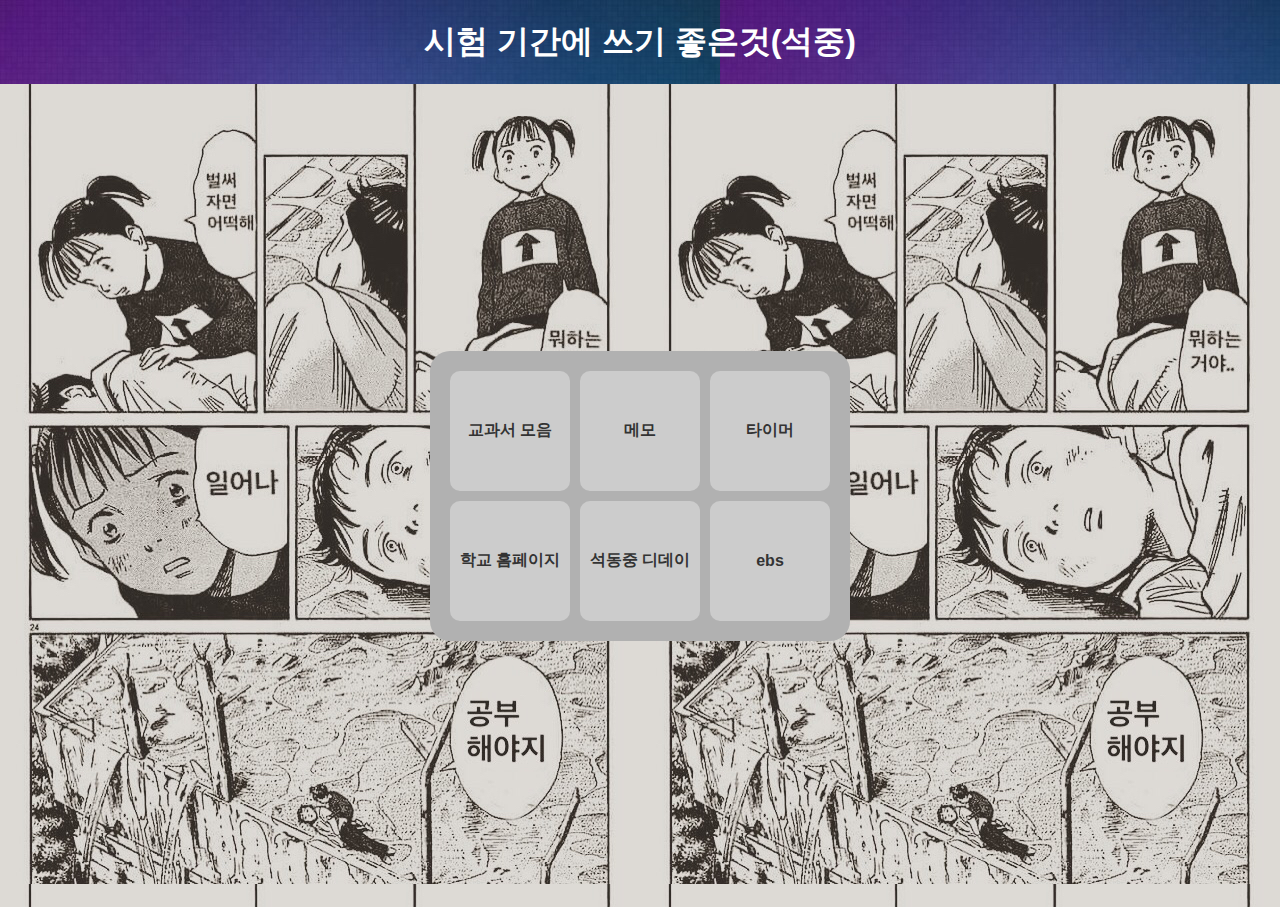
<file: index.html>
<!DOCTYPE html>
<html>
<head>
    <title>석중 시험기간에 쓰기 좋은 사이트</title>
    <link rel="stylesheet" href="style.css">
    <style>
        body {
            text-align: center;
            margin: 0;
            padding: 0;
        }
        .container {
            background-image: url(99A061335A2B31C60C.jpg); 
            padding: 20px; /* 흰 박스 내부 여백 */
            display: flex;
            justify-content: center;
            align-items: center;
            height: 87vh;
        }

        .button-background {
            background-color: rgb(177, 177, 177); /* 흰색 배경 */
            padding: 20px; /* 버튼 배경 내부 여백 */
            border-radius: 20px; /* 둥근 모서리 설정 */
        }

        .button-container {
            display: grid;
            grid-template-columns: repeat(3, auto); /* auto로 변경하여 버튼 크기에 따라 자동 조절 */
            grid-gap: 10px; /* 버튼 사이의 가로 간격을 조정 */
            grid-row-gap: 10; /* 버튼 사이의 세로 간격을 없앰 */
        }

        .button {
            width: 120px;
            height: 120px;
            background-color: #ccc; /* 회색 배경색 */
            color: #333; /* 글자색 */
            border: none;
            cursor: pointer;
            font-size: 16px;
            border-radius: 10px; /* 둥근 모서리 설정 */
            transition: transform 0.2s ease, box-shadow 0.2s ease, filter 0.2s ease; /* 버튼 애니메이션 효과 */
            font-size: 16px; /*/ 글자 크기 조정 */
            font-weight: bold; /* 글자 두껍게 설정 */
        }

        .button:hover {
            transform: scale(0.95); /* 마우스 호버 시 축소 애니메이션 */
            box-shadow: 0 0 20px rgba(0, 0, 0, 0.2); /* 그림자 추가 */
            filter: brightness(1.2); /* 유광 효과 추가 */
        }

        .button:active {
            transform: scale(0.9); /* 클릭 시 축소 애니메이션 */
        }
    </style>
</head>
<body>
    <header>
        <h1>시험 기간에 쓰기 좋은것(석중)</h1>
      </header>
      <div class="container">
        <div class="button-background">
            <div class="button-container">
                <button class="button" onclick="redirectToHTML('교과서 모음.html')">교과서 모음</button>
                <button class="button" onclick="redirectToHTML('memo.html')">메모</button>
                <button class="button" onclick="redirectToHTML('타이머.html')">타이머</button>
                <button class="button" onclick="redirectToLink('https://seokdong-m.gne.go.kr/')">학교 홈페이지</button>
                <button class="button" onclick="redirectToLink('https://dday.alpha93.kr/')">석동중 디데이</button>
                <button class="button" onclick="redirectToLink('https://www.ebs.co.kr/')">ebs</button>
            </div>
        </div>
    </div>

    <script src="script.js"></script>
</body>
</html>
</file>
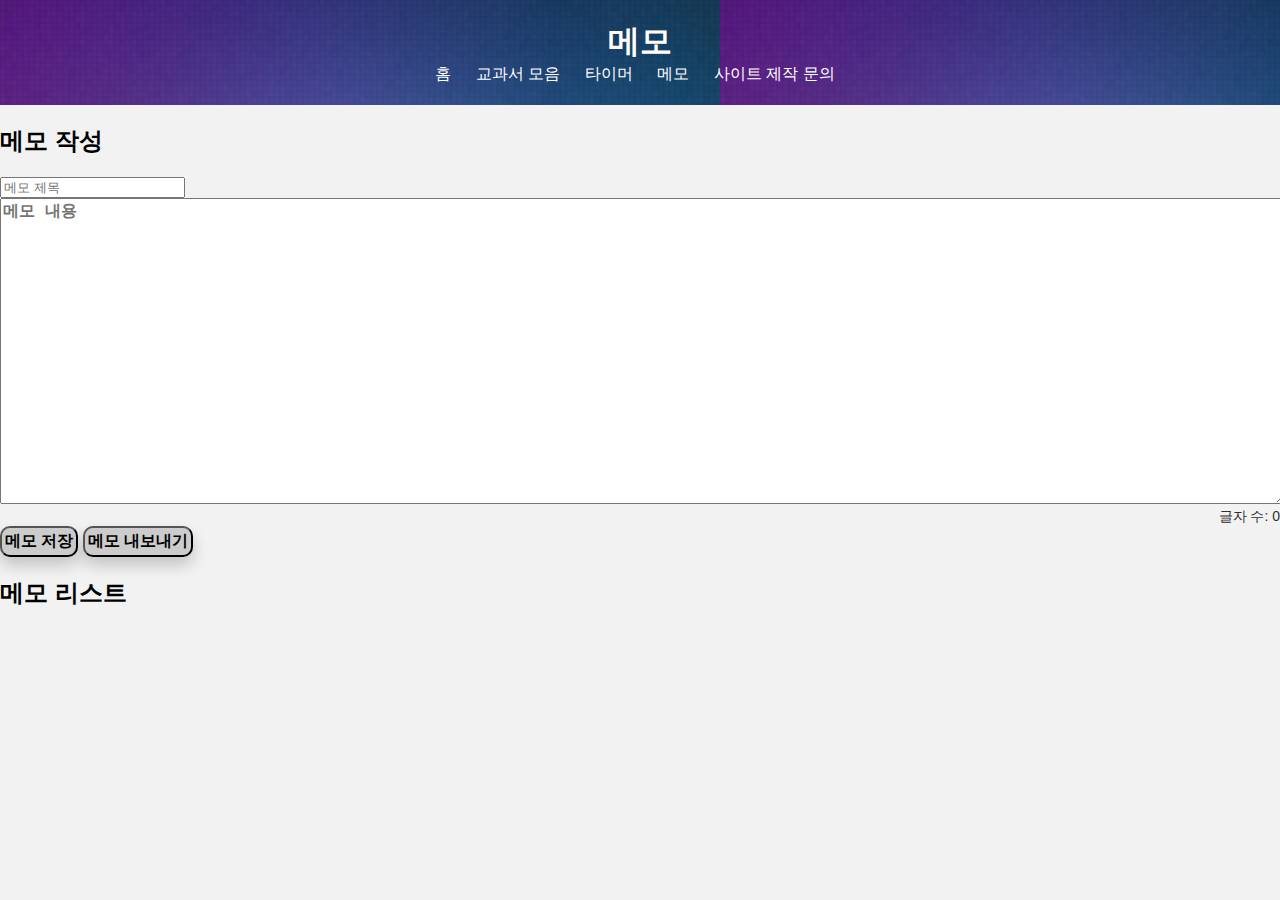
<file: memo.html>
<!DOCTYPE html>
<html>
<head>
    <title>메모</title>
    <link rel="stylesheet" href="style.css">
    <style>
        #editor {
            width: 100%;
            height: 300px;
            font-size: 16px; /* 글자 크기 조정 */
            font-weight: bold; /* 글자 두껍게 설정 */
        }
        #charCount {
            text-align: right;
            font-size: 14px;
            color: rgb(48, 47, 47);
        }
        button{
            background-color: #ccc; /* 직사각형 배경 색상 */
            padding: 3px; /* 내부 여백 */
            border-radius: 10px;
            box-shadow: 0 8px 16px rgba(0, 0, 0, 0.2);
            font-size: 16px; /* 글자 크기 조정 */
            font-weight: bold; /* 글자 두껍게 설정 */
        }
        .button {
            width: 120px;
            height: 30px; /* 버튼 높이 설정 */
            background-color: #333; /* 버튼 배경 색상 */
            color: #fff; /* 글자색 설정 */
            border: none;
            cursor: pointer;
            font-size: 16px;
            border-radius: 10px; /* 둥근 모서리 설정 */
            transition: transform 0.2s ease, box-shadow 0.2s ease, filter 0.2s ease; /* 버튼 애니메이션 효과 */

            /* 버튼에 누르는 애니메이션 효과를 추가합니다 */
            transform: translate(0, 0);
        }
        .button:hover {
             transform: translate(0, 2px); /* 호버 시 약간 아래로 이동하여 입체적인 느낌을 줍니다 */
             box-shadow: 0 12px 20px rgba(0, 0, 0, 0.2); /* 그림자 효과 강화 */
             filter: brightness(1.2); /* 유광 효과 추가 */
         }
         .button:active {
             transform: translate(0, 4px); /* 클릭 시 버튼이 더 아래로 이동하는 애니메이션 효과 */
             box-shadow: 0 6px 10px rgba(0, 0, 0, 0.2); /* 클릭 시 그림자 효과 강화 */
         }           
        
    </style>
</head>
<body>
    <header>
    <h1>메모</h1>
    <nav>
        <ul>
          <li><a href="index.html">홈</a></li>
          <li><a href="교과서 모음.html">교과서 모음</a></li>
          <li><a href="타이머.html">타이머</a></li>
          <li><a href="memo_list.html">메모</a></li>
          <li><a href="https://www.instagram.com/seong._.ho08/">사이트 제작 문의</a></li>
        </ul>
      </nav>
    </header>
    
    <!-- 입력 폼 -->
    <h2>메모 작성</h2>
    <input type="text" id="memoTitle" placeholder="메모 제목">
    <br>
    <textarea id="editor" placeholder="메모 내용" oninput="updateCharCount()"></textarea>
    <br>
    <div id="charCount">글자 수: 0</div> <!-- 글자 수 표시 -->

    <button onclick="saveMemo()">메모 저장</button>
    <button onclick="exportMemo()">메모 내보내기</button>

    <!-- 메모 리스트 -->
    <h2>메모 리스트</h2>
    <ul id="memoList"></ul>
    <script src="script.js"></script>
</body>
</html>
</file>
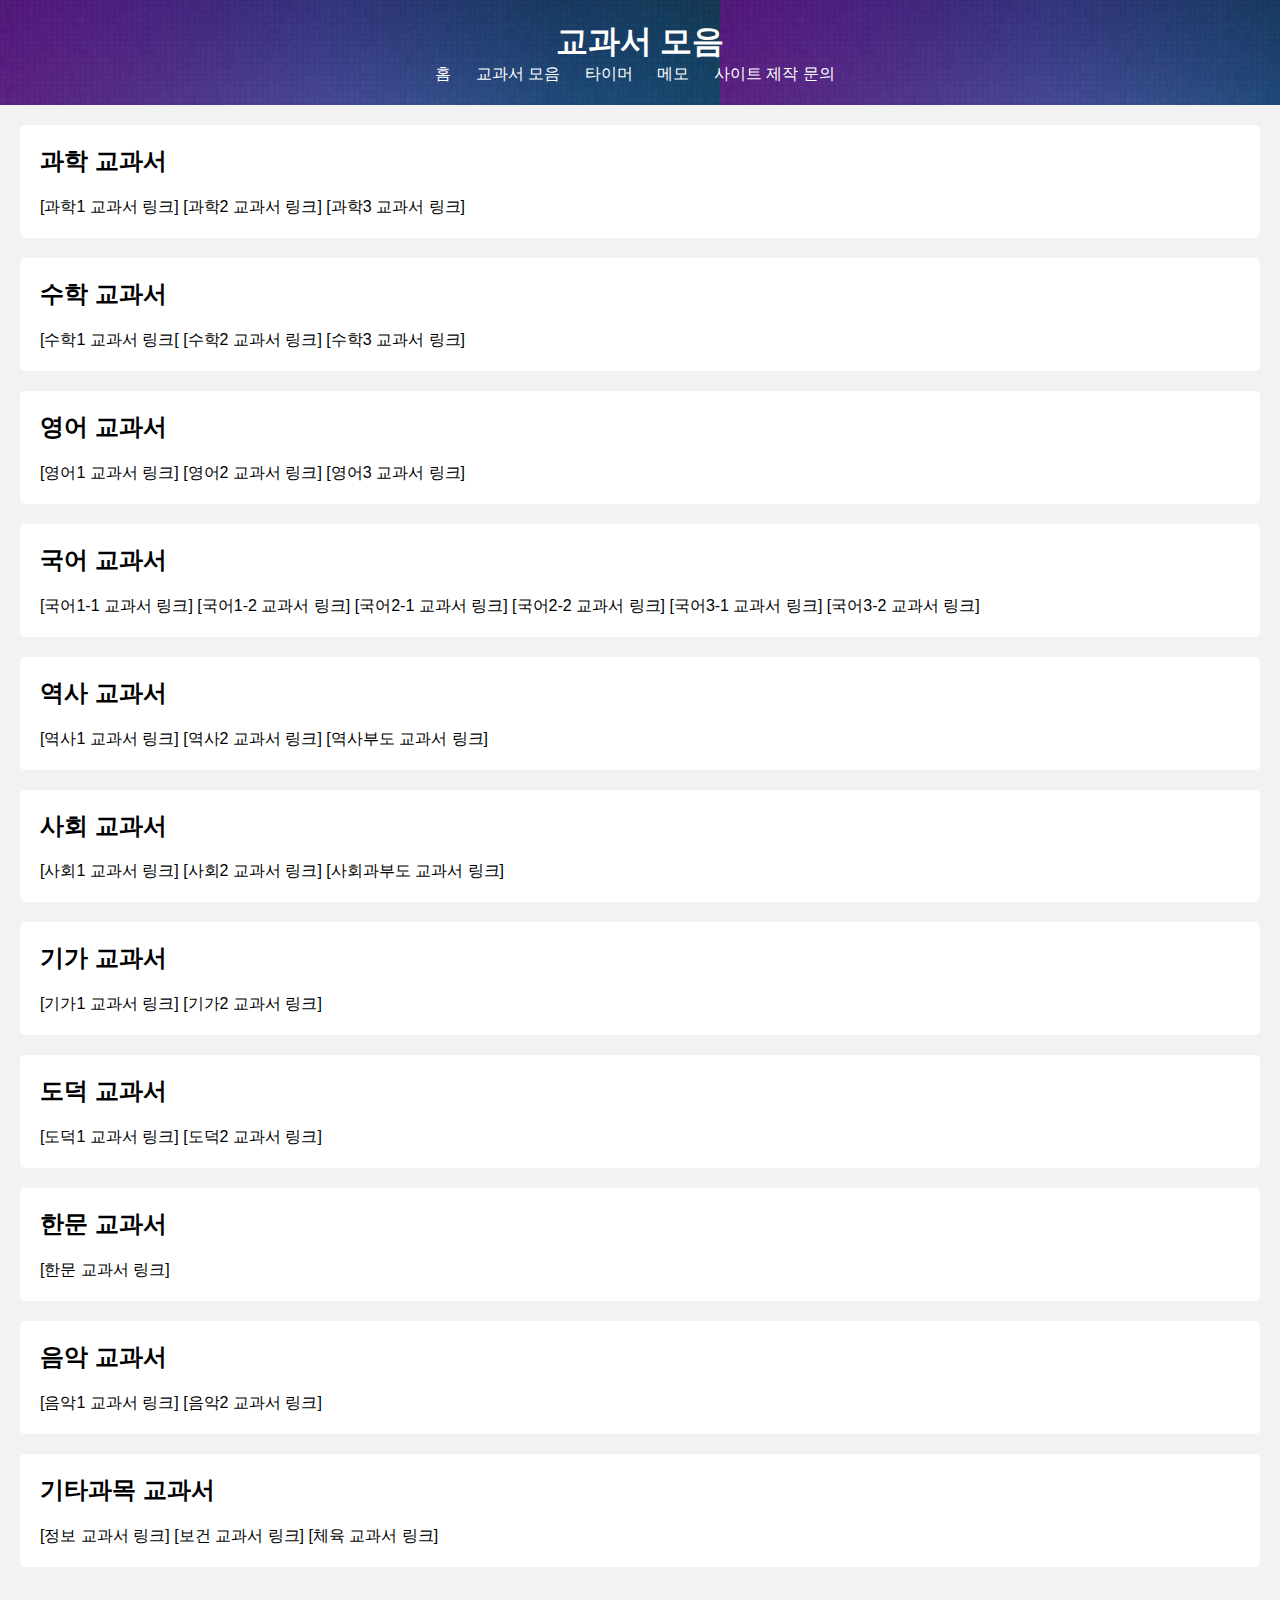
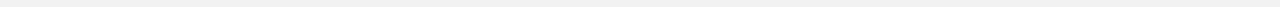
<file: 교과서 모음.html>
<!DOCTYPE html>
<html>
<head>
  <meta charset="UTF-8">
  <meta name="viewport" content="width=device-width, initial-scale=1.0">
  <title>시험 기간에 도움 되는 거</title>
  <link rel="stylesheet" href="style.css">
</head>
<body>
  <header>
    <h1>교과서 모음</h1>
    <nav>
      <ul>
        <li><a href="index.html">홈</a></li>
        <li><a href="교과서 모음.html">교과서 모음</a></li>
        <li><a href="타이머.html">타이머</a></li>
        <li><a href="memo.html">메모</a></li>
        <li><a href="https://www.instagram.com/seong._.ho08/">사이트 제작 문의</a></li>
      </ul>
    </nav>
  </header>

  <main>   
    <section>
      <div class="book">
        <h2>과학 교과서</h2>
        <a href="https://ebook.mirae-n.com/@kb2050">[과학1 교과서 링크]</a>

        <a href="https://ebook.mirae-n.com/@kb2051">[과학2 교과서 링크]</a>

        <a href="https://ebook.mirae-n.com/@kb3810">[과학3 교과서 링크]</a>
      </div>

      <div class="book">
        <h2>수학 교과서</h2>
        <a href="https://ebook.mirae-n.com/@kb2072">[수학1 교과서 링크[</a>

        <a href="https://ebook.mirae-n.com/@kb2073">[수학2 교과서 링크]</a>

        <a href="https://ebook.mirae-n.com/@kb3809">[수학3 교과서 링크]</a>
      </div>

      <div class="book">
        <h2>영어 교과서</h2>
        <a href="https://ebook.mirae-n.com/@kb2074">[영어1 교과서 링크]</a>

        <a href="https://ebook.mirae-n.com/@kb2075">[영어2 교과서 링크]</a>

        <a href="https://ebook.mirae-n.com/@kb3808">[영어3 교과서 링크]</a>
      </div>

      <div class="book">
        <h2>국어 교과서</h2>
        <a href="https://ebook.mirae-n.com/@kb2052">[국어1-1 교과서 링크]</a>

        <a href="https://ebook.mirae-n.com/@kb2053">[국어1-2 교과서 링크]</a>

        <a href="https://ebook.mirae-n.com/@kb2054">[국어2-1 교과서 링크]</a>

        <a href="https://ebook.mirae-n.com/@kb2368">[국어2-2 교과서 링크]</a>

        <a href="https://ebook.mirae-n.com/@kb3806">[국어3-1 교과서 링크]</a>

        <a href="https://ebook.mirae-n.com/@kb3807">[국어3-2 교과서 링크]</a>
      </div>

      <div class="book">
        <h2>역사 교과서</h2>
        <a href="https://ebook.mirae-n.com/@kb3811">[역사1 교과서 링크]</a>

        <a href="https://ebook.mirae-n.com/@kb3812">[역사2 교과서 링크]</a>

        <a href="https://ebook.mirae-n.com/@kb3813">[역사부도 교과서 링크]</a> 
      </div>

      <div class="book">
        <h2>사회 교과서</h2>
        <a href="https://ebook.mirae-n.com/@kb2071">[사회1 교과서 링크]</a>

        <a href="https://ebook.mirae-n.com/@kb2069">[사회2 교과서 링크]</a>
        
        <a href="https://ebook.mirae-n.com/@kb2070">[사회과부도 교과서 링크]</a>
      </div>

      <div class="book">
        <h2>기가 교과서</h2>
        <a href="https://file.kumsung.co.kr/text/ebook/2015re/pre2018/2-mid/6_m_giga1/webview/index.html">[기가1 교과서 링크]</a>

        <a href="https://file.kumsung.co.kr/text/ebook/2015re/pre2018/2-mid/6_m_giga2/webview/index.html">[기가2 교과서 링크]</a>
      </div>

      <div class="book">
        <h2>도덕 교과서</h2>
        <a href="https://ebook.mirae-n.com/@kb2061">[도덕1 교과서 링크]</a>

        <a href="https://ebook.mirae-n.com/@kb2062">[도덕2 교과서 링크]</a>
      </div>

      <div class="book">
        <h2>한문 교과서</h2>
        <a href="https://www.cmass21.co.kr/ebook/M/M-china/e-book.html">[한문 교과서 링크]</a>
      </div>

      <div class="book">
        <h2>음악 교과서</h2>
        <a href="https://www.ybmcloud.com/viewer/ybm-textbook/pc?contentId=UP020501000000000009&ybmTextbookId=Y08240301042018RJcnN&target=_blank">[음악1 교과서 링크]</a>

        <a href="https://www.ybmcloud.com/viewer/ybm-textbook/pc?contentId=UP020601000000000009&ybmTextbookId=Y08240305172018MUhTF&target=_blank">[음악2 교과서 링크]</a>
      </div>

      <div class="book">
        <h2>기타과목 교과서</h2>
        <a href="https://file.kumsung.co.kr/text/ebook/2015re/pre2018/2-mid/6_m_info/webview/index.html">[정보 교과서 링크]</a>

        <a href="https://www.ybmcloud.com/viewer/ybm-textbook/pc?contentId=UP021501000000000016&ybmTextbookId=Y082403230320182Kgk9&target=_blank
        ">[보건 교과서 링크]</a>

        <a href="http://dn.vivasam.com/2022_ebook/MS/mid_physical/index.html">[체육 교과서 링크]</a>
      </div>

    </section>
  </main>
  <script src="script.js"></script>
</body>
</html>
</file>
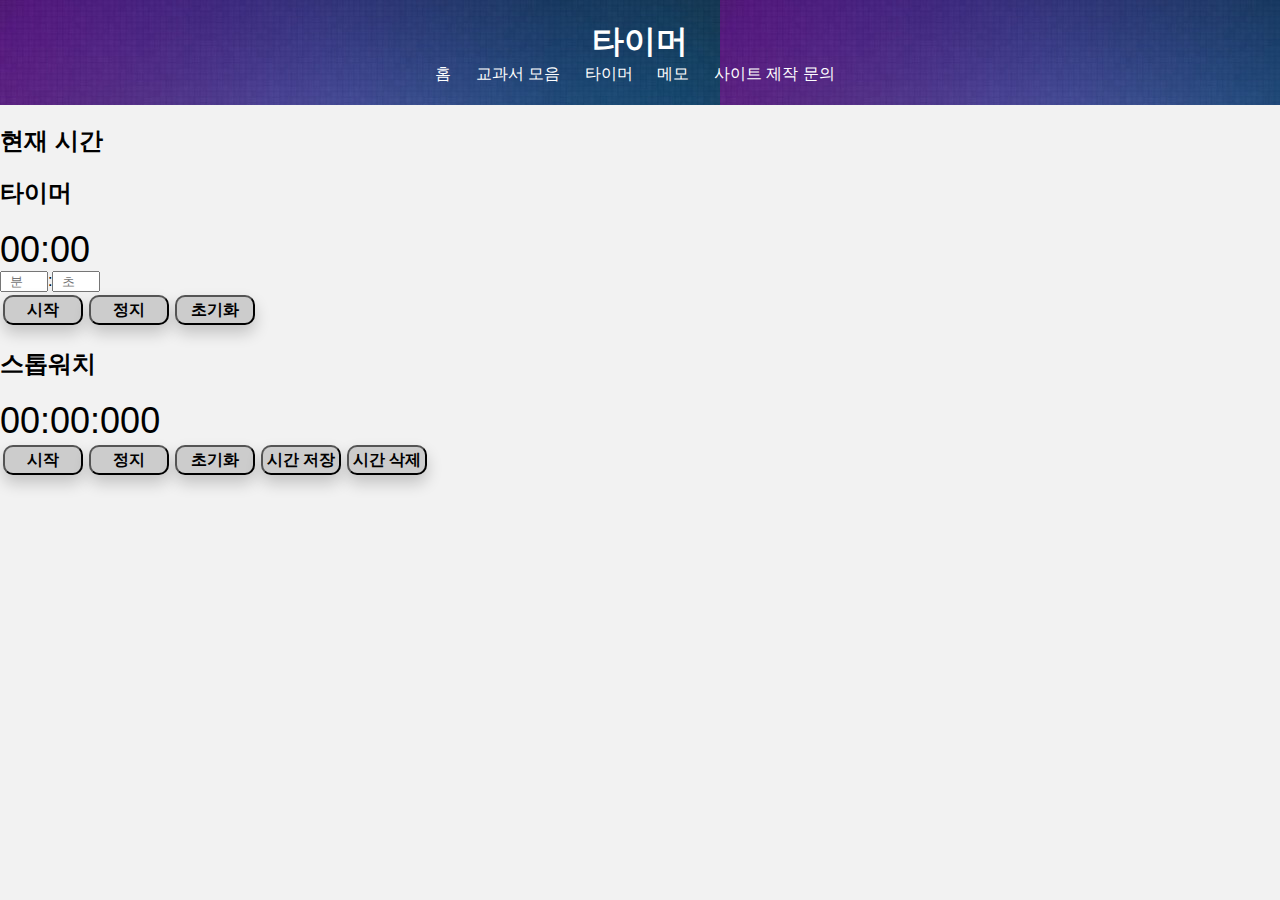
<file: 타이머.html>
<!DOCTYPE html>
<html>
<head>
    <title>타이머 및 스톱워치</title>
    <link rel="stylesheet" href="style.css">
    <style>
        .minutes, .seconds, .milliseconds {
            width: 40px;
            text-align: center;
        }
        button{
            background-color: #ccc; /* 직사각형 배경 색상 */
            padding: 3px; /* 내부 여백 */
            border-radius: 10px;
            box-shadow: 0 8px 16px rgba(0, 0, 0, 0.2);
            font-size: 16px; /* 글자 크기 조정 */
            font-weight: bold; /* 글자 두껍게 설정 */
        }
        .button {
            width: 120px;
            height: 30px; /* 버튼 높이 설정 */
            background-color: #333; /* 버튼 배경 색상 */
            color: #fff; /* 글자색 설정 */
            border: none;
            cursor: pointer;
            font-size: 16px;
            border-radius: 10px; /* 둥근 모서리 설정 */
            transition: transform 0.2s ease, box-shadow 0.2s ease, filter 0.2s ease; /* 버튼 애니메이션 효과 */

            /* 버튼에 누르는 애니메이션 효과를 추가합니다 */
            transform: translate(0, 0);
        }
        .button:hover {
             transform: translate(0, 2px); /* 호버 시 약간 아래로 이동하여 입체적인 느낌을 줍니다 */
             box-shadow: 0 12px 20px rgba(0, 0, 0, 0.2); /* 그림자 효과 강화 */
             filter: brightness(1.2); /* 유광 효과 추가 */
         }
         .button:active {
             transform: translate(0, 4px); /* 클릭 시 버튼이 더 아래로 이동하는 애니메이션 효과 */
             box-shadow: 0 6px 10px rgba(0, 0, 0, 0.2); /* 클릭 시 그림자 효과 강화 */
         }           
    </style>
</head>
    <header>
        <h1>타이머</h1>
        <nav>
            <ul>
              <li><a href="index.html">홈</a></li>
              <li><a href="교과서 모음.html">교과서 모음</a></li>
              <li><a href="타이머.html">타이머</a></li>
              <li><a href="memo.html">메모</a></li>
              <li><a href="https://www.instagram.com/seong._.ho08/">사이트 제작 문의</a></li>
            </ul>
          </nav>
    </header>
    <body>
        <h2>현재 시간</h2>
    <div id="current-korea-time"></div>
 
    <h2>타이머</h2>
    <div id="timer">00:00</div>
    <div class="input-container">
        <input type="number" id="minutes-input" placeholder="분" max="99">
        <span>:</span>
        <input type="number" id="seconds-input" placeholder="초" max="59">
    </div>
    <div class="buttons-container">
        <button onclick="startTimer()">시작</button>
        <button onclick="stopTimer()">정지</button>
        <button onclick="resetTimer()">초기화</button>
    </div>
    <h2>스톱워치</h2>
    <div id="stopwatch">00:00:000</div>
    <div class="buttons-container">
        <button onclick="startStopwatch()">시작</button>
        <button onclick="stopStopwatch()">정지</button>
        <button onclick="resetStopwatch()">초기화</button>
        <button id="save-button" onclick="saveTime()">시간 저장</button>
        <button id="clear-button" onclick="clearTimes()">시간 삭제</button>
    </div>
    <div id="current-time"></div>
    <ul id="saved-times"></ul>

    <script src="script.js"></script>
</body>
</html>
</file>
<file: style.css>
body {
  font-family: Arial, sans-serif;
  margin: 0;
  padding: 0;
  background-color: #f2f2f2;
}

header {
  background-image: url(다운로드.jpg);
  padding: 20px;
  font-family: Arial, sans-serif;
  text-align: center;
}

header h1 {
  margin: 0;
  color: #fff;
}

nav ul {
  list-style: none;
  margin: 0;
  padding: 0;
}

nav ul li {
  display: inline-block;
  margin-right: 10px;
}

nav ul li a {
  color: #fff;
  text-decoration: none;
  padding: 5px;
}

nav .menu-icon {
  display: none;
  cursor: pointer;
}

main {
  padding: 20px;
}

.book {
  background-color: #fff;
  padding: 20px;
  margin-bottom: 20px;
  border-radius: 5px;
}

.book h2 {
  margin-top: 0;
}

.book img {
  width: 100%;
  max-width: 300px;
  height: auto;
  margin-bottom: 10px;
}
a {
  text-decoration-line: none;
  color: inherit;
}

.input-container {
  display: flex;
  align-items: center;
}

.input-container input {
  width: 40px;
  text-align: center;
}

.buttons-container {
  display: flex;
}

.buttons-container button {
  width: 80px; /* 버튼 크기를 일정하게 조절합니다. */
  height: 30px; /* 버튼 높이를 조절합니다. */
  margin: 3px; /* 버튼들 사이의 간격 조절 */
}

#timer {
  font-size: 36px;
}

#stopwatch {
  font-size: 36px;
}

#save-button {
  /* margin-top: 10px; */
}

#saved-times {
  margin-top: 20px;
}

#current-korea-time {
  margin-top: 20px;
  font-size: 30px;
}
</file>
